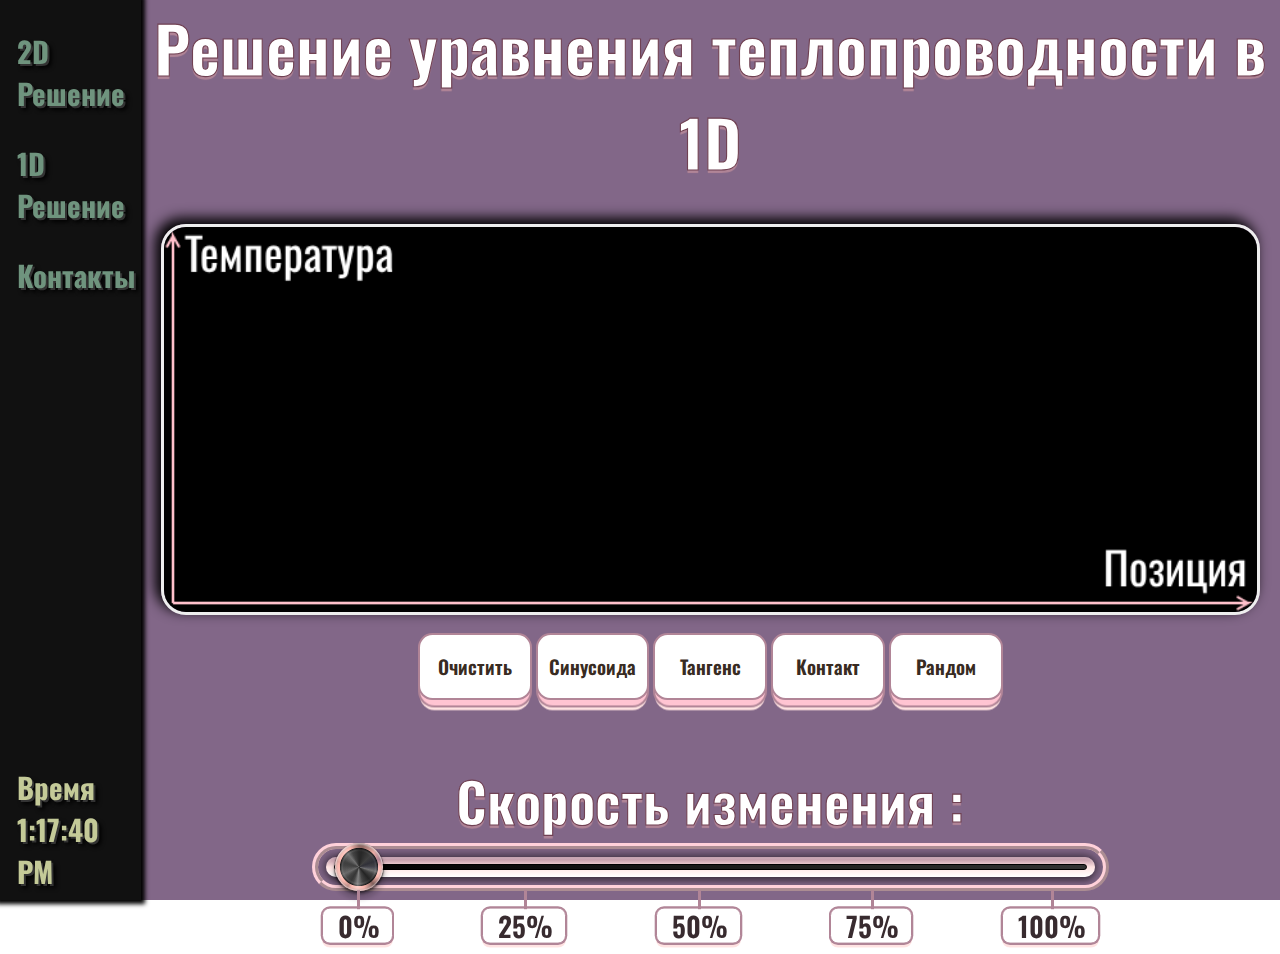
<file: index3.html>
<!DOCTYPE html>
<html>
<head>
    <meta charset="UTF-8">
  <meta name="viewport" content="width=device-width, initial-scale=1.0">
  <title>Курсовая работа 131-МКо</title>
  <link rel="stylesheet" href="./css/index3css.css">
  <link rel="icon" href="Img/favicon.ico">
</head>


<nav class="menu">
    <table>
    <tr><td class ="menutable">
        
        <li><a href="index2.html">2D Решение</a></li>
        <li><a href="index3.html">1D Решение</a></li>
        <li><a href="index4.html">Контакты</a></li>
            </td>
    </tr>
    <tr class="showtime"><td >
        <li ><div > Время <div id="clock"> 00:00:00</div></li>
    </td></tr>
    </table>
</nav>

<body>

    <h1 class="headesthead">Решение уравнения теплопроводности в 1D</h1>
    <div id="rod">
        <canvas id="canvas" width="500" height="100"></canvas>
    </div>


    <div id="presets">
        <button class="knopki" id="clearbut">Очистить</button>
        <button class="knopki" id="sine">Синусоида</button>
        <button class="knopki"id="tan">Тангенс</button>
        <button class="knopki" id="square">Контакт</button>
        <button class="knopki"id="noise">Рандом</button>
    </div>


<br>

    <div id="options">

        <h1>
        Скорость изменения : 
        </h1>

        
        <div id="slidercontainer">
            <input type="range" class="range-style" id="speed" list="ticks " min="0" max="1000" step="1" value="0">
        <datalist id="ticks">
            <option value="0" label="0%"></option>
            <option value="25" label="25%"></option>
            <option value="50" label="50%"></option>
            <option value="75" label="75%"></option>
            <option value="100" label="100%"></option>
        </datalist>
        </div>
       
    </div>


<script src="./scripts/index3js.js"></script>
<script src="./scripts/showtime.js"> </script>
<script src="./scripts/jscript1.js"> </script>

</body>




</html>
</file>
<file: css/index3css.css>
@import url('https://fonts.googleapis.com/css?family=Ubuntu');
@import url('https://fonts.googleapis.com/css2?family=Oswald:wght@200..700&display=swap');


* {
  font-size: 100%;
  font-family: 'Oswald';
  margin: 0;
  padding: 0;
  outline: none;
  list-style-type: none;
}

body {
	background: linear-gradient(180deg,#826788,#826788);;
	background-attachment: fixed;
	background-size: 100%;
  margin-left: 11%; /* Поставить такой же, как и ширину боковой панели */
  font-family: 'Oswald';
  font-weight: 700;
}

h1 {
	width: 100%;
  height: 100%;
	text-align: center;
	color: #fff;
	font-size: 180%;
  -webkit-text-stroke: 0.07rem #704153;
  text-shadow: 0px 0.2rem 0.05rem #b18597;
}

.headesthead{
  font-size: 4rem;
}

#rod, #presets, #options {
	margin-top: 4vh;
	width: 100%;
	text-align: center;
	color: #fff;
}

/* График */
#rod canvas {
	border: solid #EEE 3px;
  width: 96%;
	border-radius: 25px;
	box-shadow: -5px -5px 0.8em 1px #000;
}

/*////////////////////////////////////////////////////////////////////////////////////////////////////////////////////////*/
                                                       /* Меню */
/*////////////////////////////////////////////////////////////////////////////////////////////////////////////////////////*/
.menu {
  display: absolute;
  height: 100%; 
  width: 11%; /* Ширина боковой панели (Изменить ширину body на такое же значение!) */
  position: fixed; /* Остается на месте при скролле */
  z-index: 1; 
  top: 1; 
  left: 0;
  background-color: #111;
  overflow-x: hidden; /* Отключить горизонтальный сроллl */
  padding-top: 20px;
  font-size: 180%;
  font-weight: 700;
	font-family: 'Ubuntu';
	margin: 0;
	padding: 0;
	outline: none;
	box-shadow: 0 0 0.15em 4px #000;
}

.menu table,.menu td{
  text-align: start;
  align-content: start;
  height: 100%;
  width: 100%;
}

/* Ссылки в меню */
.menu a {
  padding: 10px 0px 0px 15px;
  text-decoration: none;
  color: #6F947E;
  display: grid;
  margin-top:2vh; /* Расстояние между ссылками */
  text-shadow: 2px 2px #333, 4px 4px 4px #000;
}


/* Смена цввета при наведении */
.menu a:hover {
    color: #f1f1f1;
    text-shadow: 3px 3px 1px #000;
}


/*////////////////////////////////////////////////////////////////////////////////////////////////////////////////////////*/
                                                      /* Время */
/*////////////////////////////////////////////////////////////////////////////////////////////////////////////////////////*/
.showtime {
    padding: 0 8px 6px 15px;
    color: #C4CA98;
    display: grid;
    text-shadow: 2px 2px #333, 4px 4px 4px #000;
    min-width: 10%;
}

/*////////////////////////////////////////////////////////////////////////////////////////////////////////////////////////*/
/* 
                                                        Кнопки
                                Оригинал: https://codepen.io/kathykato/pen/gOOjgmP
*/
/*////////////////////////////////////////////////////////////////////////////////////////////////////////////////////////*/
  .knopki {
    margin-top: -3vh;
    width: 10%;
    height: 20%;

    color: #382b22;
    font-family: 'Oswald';
    font-weight: 600;
    font-size: 120%;
    padding: 1.5% 0%;
    background: #ffffff;
    border: 2px solid #b18597;
    border-radius: 0.75em;
    transform-style: preserve-3d;
    transition: transform 150ms cubic-bezier(0, 0, 0.58, 1), background 150ms cubic-bezier(0, 0, 0.58, 1);
  
    }
.knopki::before {
      position: absolute;
      content: '';
      width: 100%;
      height: 90%;
      top: 0px;
      left: 0;
      right: 0;
      bottom: 0;
      background: #ffc4d2;
      border-radius: inherit;
      box-shadow: 0 0 0 2px #b18597, 0 0.25em 0 0 #ffe3e2;
      transform: translate3d(0, 0.75em, -1em);
      transition: transform 150ms cubic-bezier(0, 0, 0.58, 1), box-shadow 150ms cubic-bezier(0, 0, 0.58, 1);
    }
  
.knopki:hover {
      background: #ffeeee;
      transform: translate(0, 0.25em);
      cursor:pointer;
      &::before {
        box-shadow: 0 0 0 2px #b18597, 0 0.1em 0 0 #ffe3e2;
        transform: translate3d(0, 0.5em, -1em);
      }
    }

  
.knopki:active {
      color: #ffffff;
      background: #000000;
      cursor:grabbing;
      transition: background-color 0.2s ease-in-out;
	}





#slidercontainer {
	width: 75%;
	margin: auto;
}

/*////////////////////////////////////////////////////////////////////////////////////////////////////////////////////////*/
/* 
                                                        Слайдер
                                    Оригинал: https://codepen.io/anthorr/pen/poZJVmY
*/
/*////////////////////////////////////////////////////////////////////////////////////////////////////////////////////////*/

input[type=range] {
  text-align: center;
  width: 90%;
  height: 1.25rem;
  -webkit-appearance: none;
  background: linear-gradient(180deg, #b18597, #ffe3e2, #ffffff);
  border-radius: 1rem;
  
  /*Обводка слайдера*/
  outline: 6px ridge hsl(349, 100%, 91%);
  outline-offset: 0.5rem;
  box-shadow: 0 3px 2px -1px rgba(255, 255, 255, 0.25) inset, 0 0 10px 0 rgba(0, 0, 0, 0.5), 0 0 10px 2px rgba(0, 0, 0, 0.25), 0 8px 4px -3px rgba(0, 0, 0, 0.15);
}

/* Черта внутри */
input[type=range]::-webkit-slider-runnable-track {
  background: linear-gradient(90deg, #000000, #111111,  #222220 ,#333333);
  width: 23rem;
  height: 0.35rem;
  margin: 0 0.5rem;
  border: solid #000 0.07rem;
  border-radius: 1rem;
}

/*Ползунок */
input[type=range]::-webkit-slider-thumb {
  transform: translatey(-1.375rem);
  width: 3rem;
  height: 3rem;
    background: radial-gradient(#444 45%, #555 50%, #222 55%, #ffb9af 57.5%, #ffe3e2 100%), conic-gradient(#4b4b4b 10deg, #777 45deg, #5b5b6b 70deg, #9f9f9f 105deg, #444 140deg, #AAA 185deg, #666 210deg, #999 245deg, #777 285deg, #9f9f9f 320deg, #4b4b4b);
  background-blend-mode: overlay;
  box-shadow: 0 0 1px 1px rgba(255, 255, 255, 0.35) inset, 0 1px 1px 1px rgba(255, 255, 255, 0.25) inset, 0 0 2px 2px rgba(0, 0, 0, 0.15) inset, 0 1px 1px 1px rgba(0, 0, 0, 0.35), 0 3px 2px 1px rgba(0, 0, 0, 0.25), 0 6px 4px 3px rgba(0, 0, 0, 0.15);
  border-radius: 1.5rem;
  -webkit-appearance: none;
  cursor: grab;
}

body input[type=range]::-webkit-slider-thumb:active {
  cursor: grabbing;
}

/* Подписи ползунка  */
datalist {
  font-size: 90%;
  font-family: 'Oswald';
  display: inline-flex;
  width: 91%;
  height: 2.2rem;
  margin: 0 0.35rem;
  justify-content: space-between;
  color: #382b2f;
  line-height: 1.25;
  transform: translatey(1rem);
  text-align: center;
}

/*Обводка подписей*/
datalist > option {
  font-weight: 600;
  z-index: 1;
  display: flex;
  position: relative;
  padding: 0 0.75rem;
  border: 1px solid #b18597;
  background: #ffffff;
  border-radius: 0.5rem;
  text-shadow: 0 1px 1px 0 rgba(0, 0, 0, 0.25);
  box-shadow: 0 0 0 1.3px #b18597, 0 0.15em 0 0 #ffe3e2;
      transform: translate3d(0, -0.38em, -1em);
}

/* Надпись под слайдером  */
#options {
  font-size: 190%;
}

/*Соединение */
datalist > option:before {
  content: '';
  display: inline-block;
  position: relative;
  left: 50%;
  height: 1.15rem;
  width: 3px;
  background:#b18597;
  transform: translatey(-100%);
}


.graph {
	background: #fff;
}
</file>
